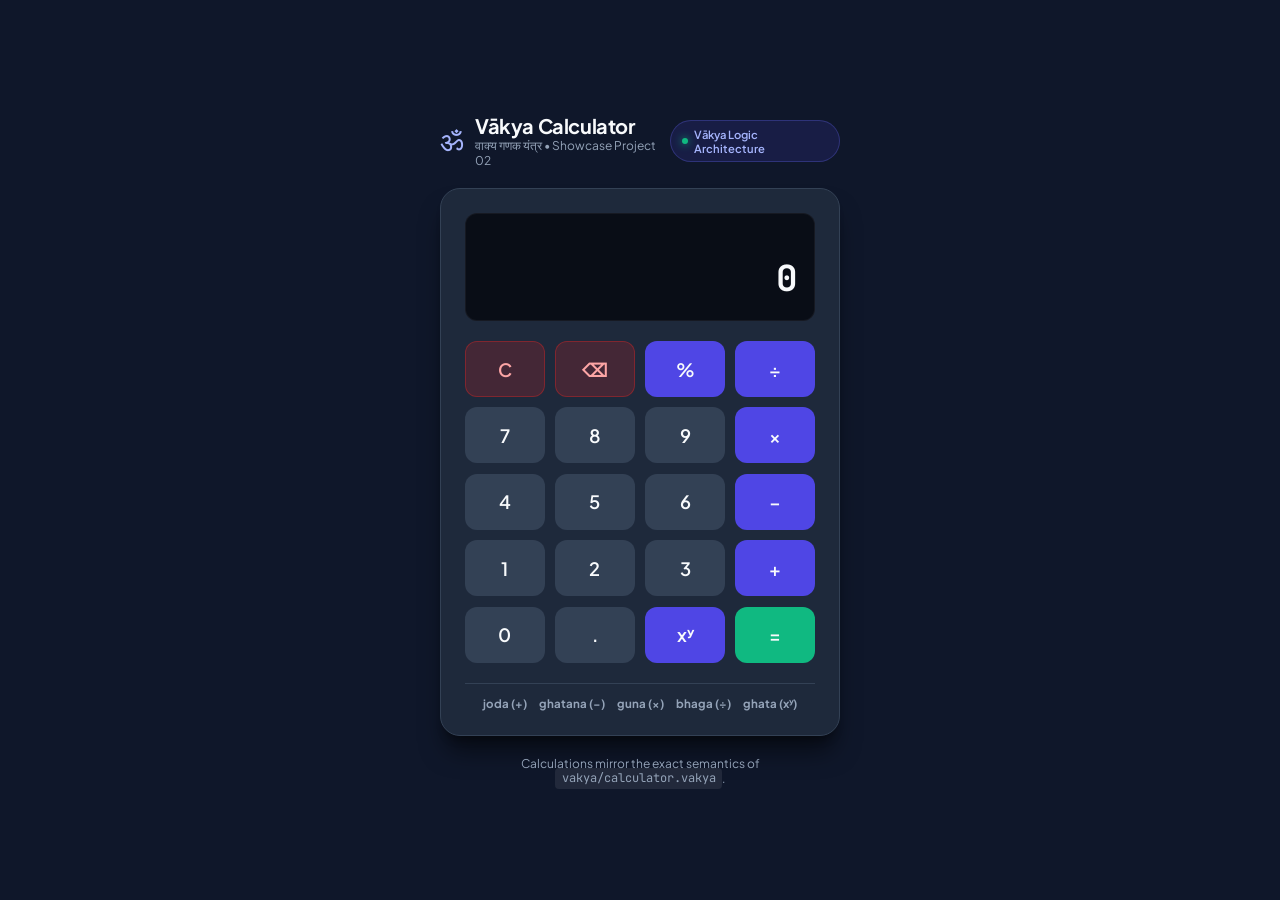
<file: showcase/02_calculator/ui/index.html>
<!DOCTYPE html>
<html lang="en">
<head>
  <meta charset="UTF-8">
  <meta name="viewport" content="width=device-width, initial-scale=1.0">
  <title>Vākya Calculator (वाक्य गणक)</title>
  <link rel="stylesheet" href="style.css">
  <link rel="preconnect" href="https://fonts.googleapis.com">
  <link rel="preconnect" href="https://fonts.gstatic.com" crossorigin>
  <link href="https://fonts.googleapis.com/css2?family=JetBrains+Mono:wght@400;500;700&family=Plus+Jakarta+Sans:wght@400;500;600;700&display=swap" rel="stylesheet">
</head>
<body>
  <div class="app-container">
    <header class="app-header">
      <div class="logo">
        <span class="logo-icon">ॐ</span>
        <div class="logo-text">
          <h1>Vākya Calculator</h1>
          <p class="subtitle">वाक्य गणक यंत्र • Showcase Project 02</p>
        </div>
      </div>
      <div class="engine-badge">
        <span class="status-dot"></span>
        <span>Vākya Logic Architecture</span>
      </div>
    </header>

    <main class="calculator-card">
      <div class="display-container">
        <div class="expression-line" id="expressionDisplay" aria-live="polite"></div>
        <div class="result-line" id="resultDisplay" aria-live="polite">0</div>
      </div>

      <div class="keypad">
        <!-- Row 1 -->
        <button type="button" class="btn btn-action" id="btnClear" title="Clear all (Escape)">C</button>
        <button type="button" class="btn btn-action" id="btnBackspace" title="Backspace (Backspace)">⌫</button>
        <button type="button" class="btn btn-operator" data-op="%" title="Modulo (%)">%</button>
        <button type="button" class="btn btn-operator" data-op="/" title="Division (/)">÷</button>

        <!-- Row 2 -->
        <button type="button" class="btn btn-num" data-num="7">7</button>
        <button type="button" class="btn btn-num" data-num="8">8</button>
        <button type="button" class="btn btn-num" data-num="9">9</button>
        <button type="button" class="btn btn-operator" data-op="*" title="Multiplication (*)">×</button>

        <!-- Row 3 -->
        <button type="button" class="btn btn-num" data-num="4">4</button>
        <button type="button" class="btn btn-num" data-num="5">5</button>
        <button type="button" class="btn btn-num" data-num="6">6</button>
        <button type="button" class="btn btn-operator" data-op="-" title="Subtraction (-)">−</button>

        <!-- Row 4 -->
        <button type="button" class="btn btn-num" data-num="1">1</button>
        <button type="button" class="btn btn-num" data-num="2">2</button>
        <button type="button" class="btn btn-num" data-num="3">3</button>
        <button type="button" class="btn btn-operator" data-op="+" title="Addition (+)">+</button>

        <!-- Row 5 -->
        <button type="button" class="btn btn-num btn-zero" data-num="0">0</button>
        <button type="button" class="btn btn-num" id="btnDecimal" data-num=".">.</button>
        <button type="button" class="btn btn-operator" data-op="**" title="Power (**)">xʸ</button>
        <button type="button" class="btn btn-equals" id="btnEquals" title="Equals (= or Enter)">=</button>
      </div>

      <div class="info-footer">
        <div class="term-mapping">
          <span><strong>joda (+)</strong></span>
          <span><strong>ghatana (−)</strong></span>
          <span><strong>guna (×)</strong></span>
          <span><strong>bhaga (÷)</strong></span>
          <span><strong>ghata (xʸ)</strong></span>
        </div>
      </div>
    </main>

    <footer class="app-footer">
      <p>Calculations mirror the exact semantics of <code>vakya/calculator.vakya</code>.</p>
    </footer>
  </div>

  <script src="app.js"></script>
</body>
</html>
</file>
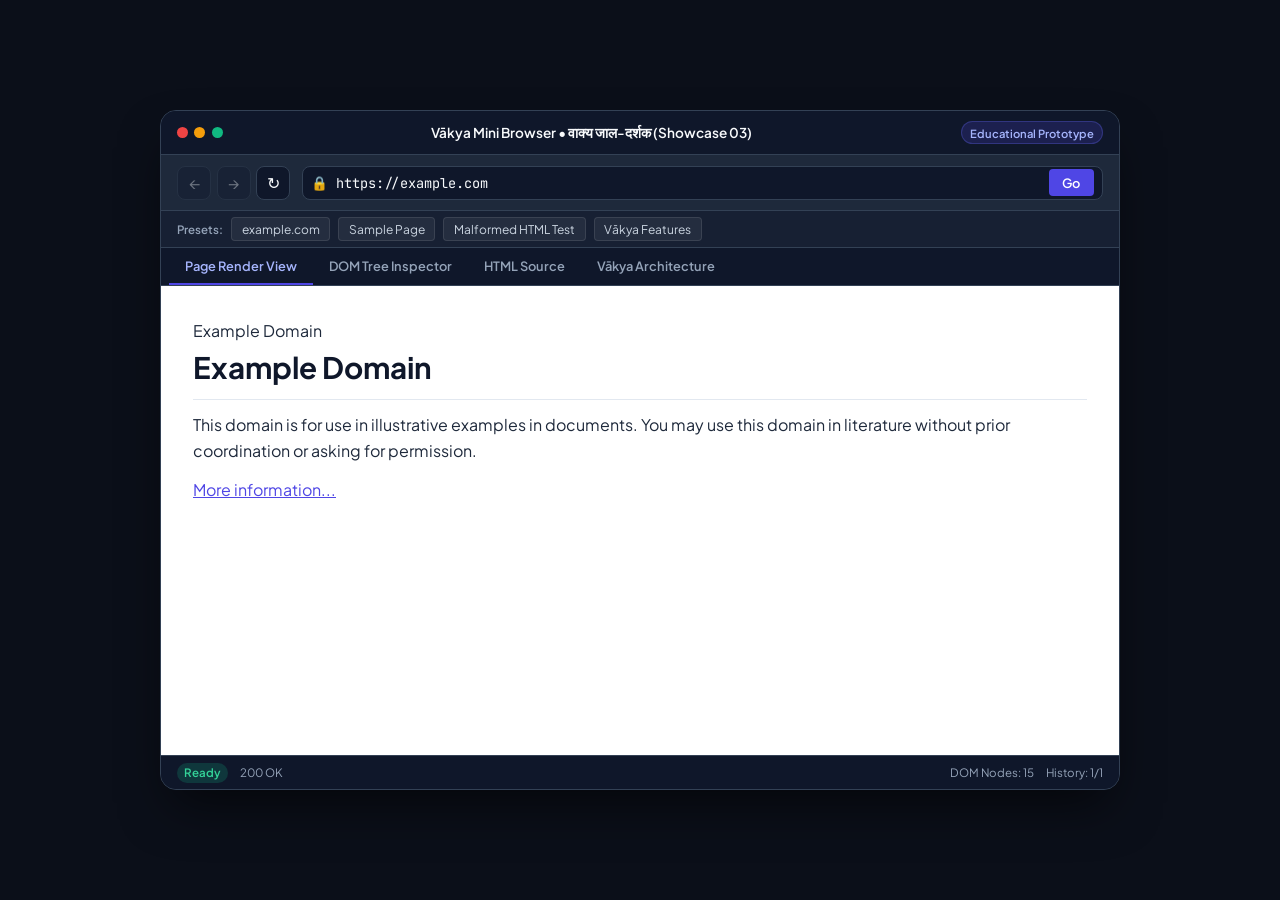
<file: showcase/03_browser/ui/index.html>
<!DOCTYPE html>
<html lang="en">
<head>
  <meta charset="UTF-8">
  <meta name="viewport" content="width=device-width, initial-scale=1.0">
  <title>Vākya Mini Browser (वाक्य जाल-दर्शक)</title>
  <link rel="stylesheet" href="style.css">
  <link rel="preconnect" href="https://fonts.googleapis.com">
  <link rel="preconnect" href="https://fonts.gstatic.com" crossorigin>
  <link href="https://fonts.googleapis.com/css2?family=JetBrains+Mono:wght@400;500;700&family=Plus+Jakarta+Sans:wght@400;500;600;700&display=swap" rel="stylesheet">
</head>
<body>
  <div class="browser-window">
    <!-- Browser Window Titlebar -->
    <header class="window-titlebar">
      <div class="window-controls">
        <span class="dot red"></span>
        <span class="dot yellow"></span>
        <span class="dot green"></span>
      </div>
      <div class="window-title">Vākya Mini Browser • वाक्य जाल-दर्शक (Showcase 03)</div>
      <div class="window-badge">Educational Prototype</div>
    </header>

    <!-- Navigation & Address Toolbar -->
    <div class="navigation-toolbar">
      <div class="nav-buttons">
        <button type="button" class="tool-btn" id="btnBack" title="Go Back" disabled>←</button>
        <button type="button" class="tool-btn" id="btnForward" title="Go Forward" disabled>→</button>
        <button type="button" class="tool-btn" id="btnReload" title="Reload Page">↻</button>
      </div>

      <div class="address-bar-wrapper">
        <span class="protocol-icon" id="protocolIcon">🔒</span>
        <input type="text" id="addressInput" class="address-input" value="https://example.com" placeholder="Enter URL or select sample below...">
        <button type="button" class="go-btn" id="btnGo">Go</button>
      </div>
    </div>

    <!-- Quick Bookmark Bar -->
    <div class="bookmark-bar">
      <span class="bookmark-label">Presets:</span>
      <button type="button" class="preset-btn" data-url="https://example.com">example.com</button>
      <button type="button" class="preset-btn" data-url="local:sample">Sample Page</button>
      <button type="button" class="preset-btn" data-url="local:malformed">Malformed HTML Test</button>
      <button type="button" class="preset-btn" data-url="local:vakya_docs">Vākya Features</button>
    </div>

    <!-- Main Viewport and Inspector Panels -->
    <div class="browser-body">
      <!-- Tab Navigation -->
      <div class="view-tabs">
        <button type="button" class="tab-btn active" data-tab="viewportTab">Page Render View</button>
        <button type="button" class="tab-btn" data-tab="domTab">DOM Tree Inspector</button>
        <button type="button" class="tab-btn" data-tab="sourceTab">HTML Source</button>
        <button type="button" class="tab-btn" data-tab="archTab">Vākya Architecture</button>
      </div>

      <!-- Tab 1: Rendered Viewport -->
      <div class="tab-content active" id="viewportTab">
        <div class="rendered-page" id="renderedPage">
          <!-- Dynamically populated -->
        </div>
      </div>

      <!-- Tab 2: DOM Tree -->
      <div class="tab-content" id="domTab">
        <pre class="code-viewer" id="domTreeViewer"></pre>
      </div>

      <!-- Tab 3: Raw Source -->
      <div class="tab-content" id="sourceTab">
        <pre class="code-viewer" id="rawSourceViewer"></pre>
      </div>

      <!-- Tab 4: Architecture -->
      <div class="tab-content" id="archTab">
        <div class="arch-container">
          <h2>Vākya Mini Browser Architecture</h2>
          <table class="arch-table">
            <thead>
              <tr>
                <th>Component</th>
                <th>Implementation</th>
                <th>Status</th>
              </tr>
            </thead>
            <tbody>
              <tr>
                <td><strong>URL Parser</strong></td>
                <td><code>vakya/browser.vakya</code> (Protocol, Host, Path parser)</td>
                <td><span class="badge green">Vākya Native</span></td>
              </tr>
              <tr>
                <td><strong>History Stack</strong></td>
                <td><code>vakya/browser.vakya</code> (Back, Forward, Truncation)</td>
                <td><span class="badge green">Vākya Native</span></td>
              </tr>
              <tr>
                <td><strong>DOM Node Model</strong></td>
                <td><code>vakya/browser.vakya</code> (Tag, Attrs, Children Tree)</td>
                <td><span class="badge green">Vākya Native</span></td>
              </tr>
              <tr>
                <td><strong>HTTP Client</strong></td>
                <td><code>browser/http_client.py</code> (Host Socket / HTTP Fetcher)</td>
                <td><span class="badge blue">Host Runtime</span></td>
              </tr>
              <tr>
                <td><strong>HTML Parser</strong></td>
                <td><code>browser/engine.py</code> (Tag & Text Tokenizer)</td>
                <td><span class="badge blue">Host Engine</span></td>
              </tr>
              <tr>
                <td><strong>UI Viewport</strong></td>
                <td><code>ui/</code> (DOM Render Pipeline)</td>
                <td><span class="badge purple">Host UI</span></td>
              </tr>
            </tbody>
          </table>
        </div>
      </div>
    </div>

    <!-- Status Bar -->
    <footer class="browser-statusbar">
      <div class="status-left">
        <span class="status-pill status-ready" id="statusIndicator">Ready</span>
        <span id="statusMessage">200 OK</span>
      </div>
      <div class="status-right">
        <span id="nodeCount">DOM Nodes: 0</span>
        <span id="historyState">History: 1/1</span>
      </div>
    </footer>
  </div>

  <script src="app.js"></script>
</body>
</html>
</file>
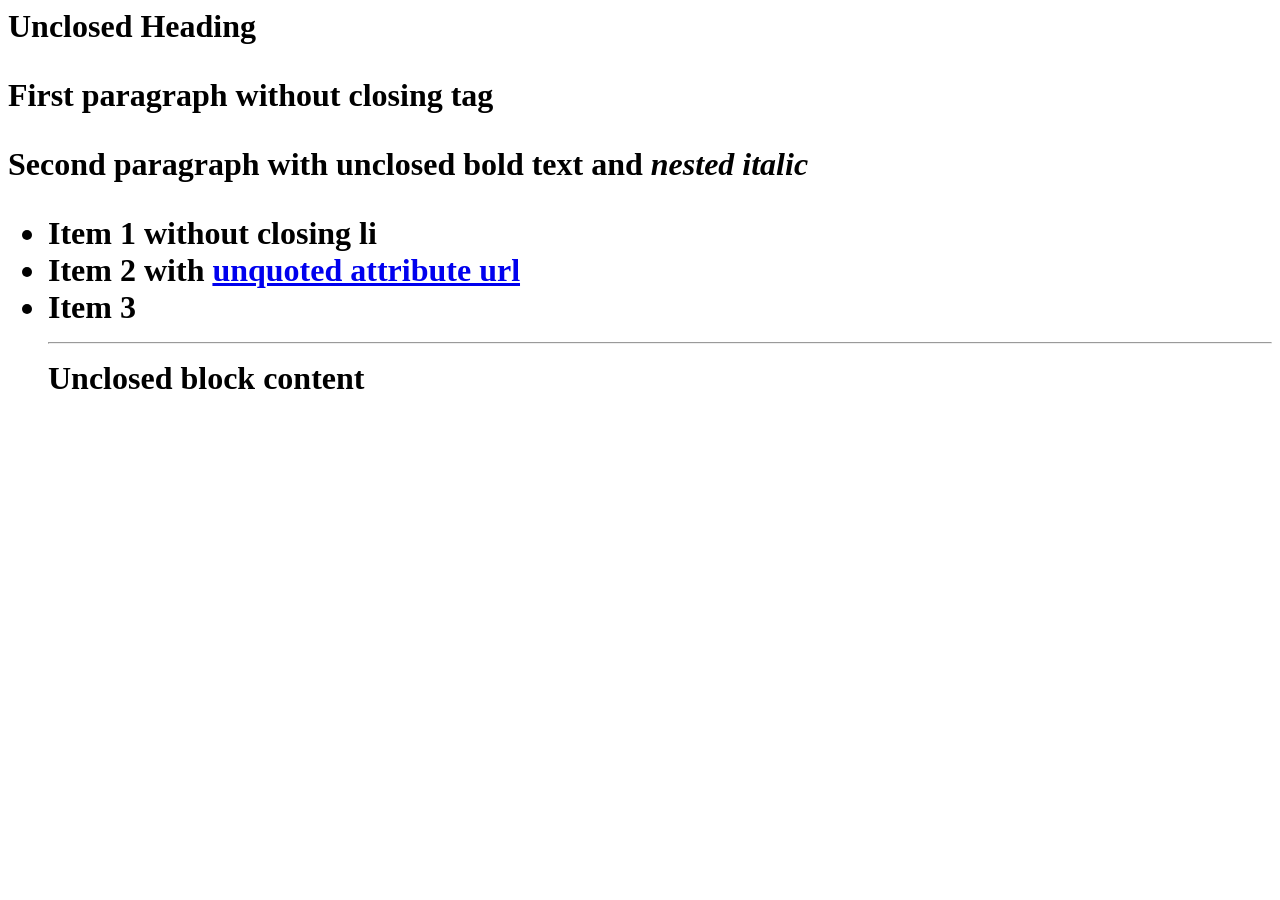
<file: showcase/03_browser/examples/malformed.html>
<html>
<head><title>Malformed HTML Test</title>
<body>
  <h1>Unclosed Heading
  <p>First paragraph without closing tag
  <p>Second paragraph with <B>unclosed bold text and <I>nested italic</i></p>
  <ul>
    <li>Item 1 without closing li
    <li>Item 2 with <a href=https://example.com>unquoted attribute url</a>
    <li>Item 3
  <br>
  <hr>
  <div>Unclosed block content
</body>
</html>
</file>
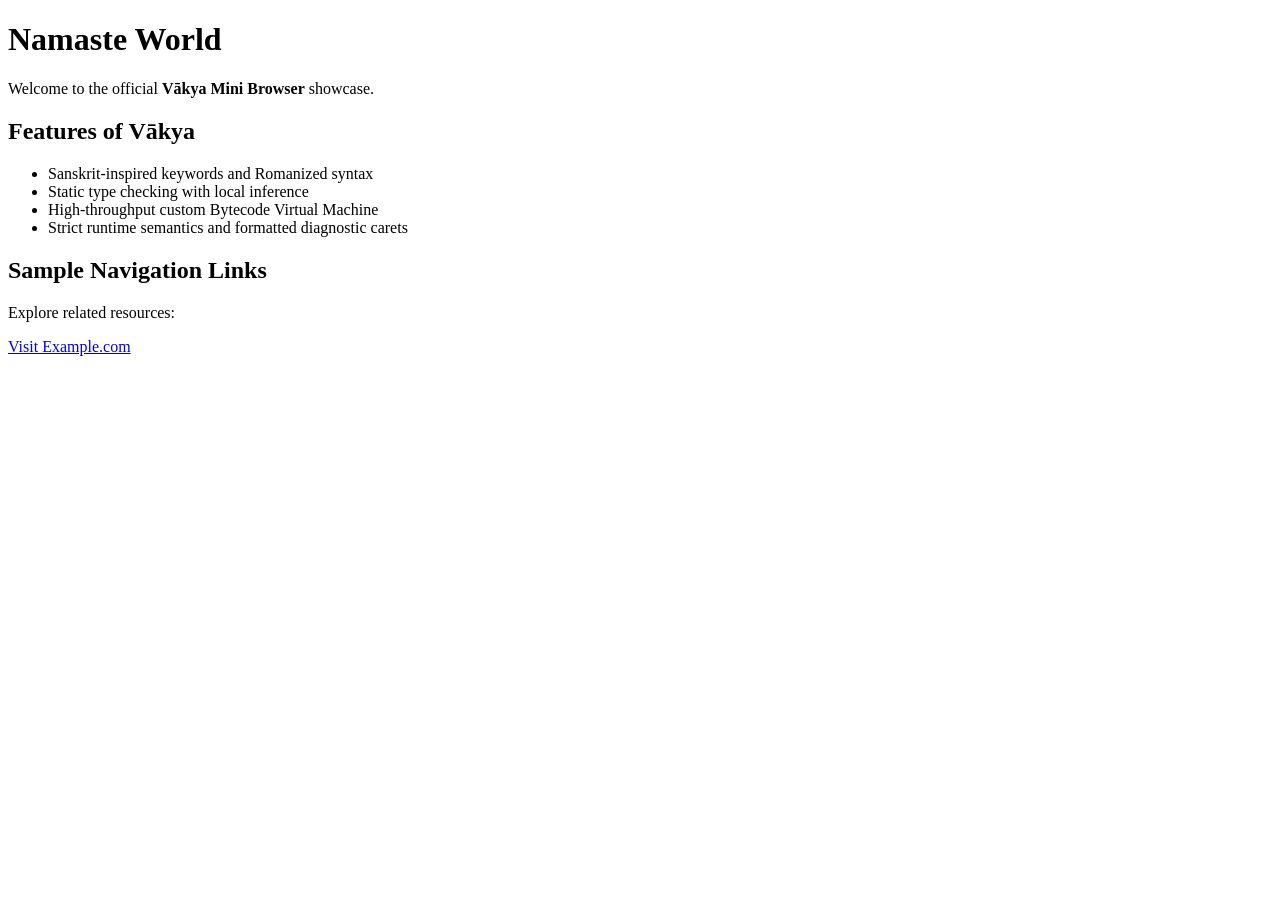
<file: showcase/03_browser/examples/sample.html>
<!DOCTYPE html>
<html>
<head>
  <title>Vākya Showcase — Sample Web Page</title>
</head>
<body>
  <h1>Namaste World</h1>
  <p>Welcome to the official <strong>Vākya Mini Browser</strong> showcase.</p>
  
  <h2>Features of Vākya</h2>
  <ul>
    <li>Sanskrit-inspired keywords and Romanized syntax</li>
    <li>Static type checking with local inference</li>
    <li>High-throughput custom Bytecode Virtual Machine</li>
    <li>Strict runtime semantics and formatted diagnostic carets</li>
  </ul>

  <h2>Sample Navigation Links</h2>
  <p>Explore related resources:</p>
  <a href="https://example.com">Visit Example.com</a>
</body>
</html>
</file>
<file: showcase/02_calculator/ui/style.css>
:root {
  --bg-primary: #0f172a;
  --bg-card: #1e293b;
  --bg-display: #090d16;
  --bg-btn-num: #334155;
  --bg-btn-num-hover: #475569;
  --bg-btn-op: #4f46e5;
  --bg-btn-op-hover: #6366f1;
  --bg-btn-action: #dc2626;
  --bg-btn-action-hover: #ef4444;
  --bg-btn-equals: #10b981;
  --bg-btn-equals-hover: #34d399;
  --text-main: #f8fafc;
  --text-muted: #94a3b8;
  --text-accent: #a5b4fc;
  --border-color: #334155;
  --radius-lg: 1.25rem;
  --radius-md: 0.75rem;
  --shadow-main: 0 20px 25px -5px rgba(0, 0, 0, 0.5), 0 8px 10px -6px rgba(0, 0, 0, 0.4);
}

* {
  box-sizing: border-box;
  margin: 0;
  padding: 0;
  font-family: 'Plus Jakarta Sans', sans-serif;
  -webkit-font-smoothing: antialiased;
}

body {
  background-color: var(--bg-primary);
  color: var(--text-main);
  min-height: 100vh;
  display: flex;
  justify-content: center;
  align-items: center;
  padding: 1.5rem;
}

.app-container {
  width: 100%;
  max-width: 400px;
  display: flex;
  flex-direction: column;
  gap: 1.25rem;
}

.app-header {
  display: flex;
  justify-content: space-between;
  align-items: center;
}

.logo {
  display: flex;
  align-items: center;
  gap: 0.75rem;
}

.logo-icon {
  font-size: 1.75rem;
  color: var(--text-accent);
}

.logo-text h1 {
  font-size: 1.25rem;
  font-weight: 700;
  letter-spacing: -0.02em;
}

.subtitle {
  font-size: 0.75rem;
  color: var(--text-muted);
}

.engine-badge {
  display: flex;
  align-items: center;
  gap: 0.4rem;
  background: rgba(79, 70, 229, 0.15);
  border: 1px solid rgba(99, 102, 241, 0.3);
  padding: 0.35rem 0.65rem;
  border-radius: 9999px;
  font-size: 0.7rem;
  color: var(--text-accent);
  font-weight: 600;
}

.status-dot {
  width: 6px;
  height: 6px;
  background: #10b981;
  border-radius: 50%;
  box-shadow: 0 0 8px #10b981;
}

.calculator-card {
  background: var(--bg-card);
  border-radius: var(--radius-lg);
  padding: 1.5rem;
  box-shadow: var(--shadow-main);
  border: 1px solid var(--border-color);
  display: flex;
  flex-direction: column;
  gap: 1.25rem;
}

.display-container {
  background: var(--bg-display);
  border: 1px solid rgba(255, 255, 255, 0.05);
  border-radius: var(--radius-md);
  padding: 1.25rem 1rem;
  min-height: 96px;
  display: flex;
  flex-direction: column;
  justify-content: flex-end;
  align-items: flex-end;
  overflow: hidden;
}

.expression-line {
  font-family: 'JetBrains Mono', monospace;
  font-size: 0.95rem;
  color: var(--text-muted);
  min-height: 1.4rem;
  word-break: break-all;
}

.result-line {
  font-family: 'JetBrains Mono', monospace;
  font-size: 2.25rem;
  font-weight: 700;
  color: var(--text-main);
  line-height: 1.2;
  word-break: break-all;
}

.keypad {
  display: grid;
  grid-template-columns: repeat(4, 1fr);
  gap: 0.65rem;
}

.btn {
  height: 56px;
  border: none;
  outline: none;
  border-radius: var(--radius-md);
  font-size: 1.15rem;
  font-weight: 600;
  color: var(--text-main);
  cursor: pointer;
  transition: all 0.15s ease;
  display: flex;
  justify-content: center;
  align-items: center;
  user-select: none;
}

.btn:active {
  transform: scale(0.95);
}

.btn-num {
  background: var(--bg-btn-num);
}
.btn-num:hover {
  background: var(--bg-btn-num-hover);
}

.btn-operator {
  background: var(--bg-btn-op);
}
.btn-operator:hover {
  background: var(--bg-btn-op-hover);
}
.btn-operator.active {
  background: var(--text-accent);
  color: var(--bg-primary);
}

.btn-action {
  background: rgba(220, 38, 38, 0.2);
  color: #fca5a5;
  border: 1px solid rgba(220, 38, 38, 0.4);
}
.btn-action:hover {
  background: var(--bg-btn-action);
  color: white;
}

.btn-equals {
  background: var(--bg-btn-equals);
}
.btn-equals:hover {
  background: var(--bg-btn-equals-hover);
}

.info-footer {
  border-top: 1px solid var(--border-color);
  padding-top: 0.75rem;
}

.term-mapping {
  display: flex;
  flex-wrap: wrap;
  gap: 0.4rem 0.75rem;
  font-size: 0.72rem;
  color: var(--text-muted);
  justify-content: center;
}

.app-footer {
  text-align: center;
  font-size: 0.75rem;
  color: var(--text-muted);
}

.app-footer code {
  font-family: 'JetBrains Mono', monospace;
  background: rgba(255, 255, 255, 0.08);
  padding: 0.15rem 0.4rem;
  border-radius: 4px;
}
</file>
<file: showcase/03_browser/ui/style.css>
:root {
  --bg-desktop: #0b0f19;
  --bg-window: #131b2e;
  --bg-toolbar: #1e293b;
  --bg-input: #0f172a;
  --bg-content: #ffffff;
  --text-content: #1e293b;
  --text-title: #f8fafc;
  --text-muted: #94a3b8;
  --border-color: #334155;
  --accent: #4f46e5;
  --accent-hover: #6366f1;
  --radius-window: 1rem;
  --radius-btn: 0.5rem;
}

* {
  box-sizing: border-box;
  margin: 0;
  padding: 0;
  font-family: 'Plus Jakarta Sans', sans-serif;
  -webkit-font-smoothing: antialiased;
}

body {
  background-color: var(--bg-desktop);
  color: var(--text-title);
  min-height: 100vh;
  display: flex;
  justify-content: center;
  align-items: center;
  padding: 1.5rem;
}

.browser-window {
  width: 100%;
  max-width: 960px;
  height: 680px;
  background: var(--bg-window);
  border-radius: var(--radius-window);
  border: 1px solid var(--border-color);
  box-shadow: 0 25px 50px -12px rgba(0, 0, 0, 0.6);
  display: flex;
  flex-direction: column;
  overflow: hidden;
}

/* Titlebar */
.window-titlebar {
  background: #0f172a;
  padding: 0.65rem 1rem;
  display: flex;
  justify-content: space-between;
  align-items: center;
  border-bottom: 1px solid var(--border-color);
}

.window-controls {
  display: flex;
  gap: 0.4rem;
}

.dot {
  width: 11px;
  height: 11px;
  border-radius: 50%;
  display: inline-block;
}
.dot.red { background: #ef4444; }
.dot.yellow { background: #f59e0b; }
.dot.green { background: #10b981; }

.window-title {
  font-size: 0.85rem;
  font-weight: 600;
  color: var(--text-title);
}

.window-badge {
  font-size: 0.7rem;
  font-weight: 600;
  padding: 0.2rem 0.5rem;
  background: rgba(79, 70, 229, 0.2);
  color: #a5b4fc;
  border-radius: 9999px;
  border: 1px solid rgba(99, 102, 241, 0.3);
}

/* Toolbar */
.navigation-toolbar {
  background: var(--bg-toolbar);
  padding: 0.65rem 1rem;
  display: flex;
  gap: 0.75rem;
  align-items: center;
  border-bottom: 1px solid var(--border-color);
}

.nav-buttons {
  display: flex;
  gap: 0.35rem;
}

.tool-btn {
  width: 34px;
  height: 34px;
  border: 1px solid var(--border-color);
  background: var(--bg-input);
  color: var(--text-title);
  border-radius: var(--radius-btn);
  font-size: 1rem;
  cursor: pointer;
  display: flex;
  justify-content: center;
  align-items: center;
  transition: all 0.15s ease;
}

.tool-btn:hover:not(:disabled) {
  background: var(--accent);
}

.tool-btn:disabled {
  opacity: 0.35;
  cursor: not-allowed;
}

.address-bar-wrapper {
  flex: 1;
  display: flex;
  align-items: center;
  background: var(--bg-input);
  border: 1px solid var(--border-color);
  border-radius: var(--radius-btn);
  padding: 0.15rem 0.5rem;
  gap: 0.5rem;
}

.protocol-icon {
  font-size: 0.85rem;
}

.address-input {
  flex: 1;
  background: transparent;
  border: none;
  outline: none;
  color: var(--text-title);
  font-family: 'JetBrains Mono', monospace;
  font-size: 0.85rem;
}

.go-btn {
  background: var(--accent);
  color: white;
  border: none;
  padding: 0.35rem 0.85rem;
  border-radius: 4px;
  font-weight: 600;
  font-size: 0.8rem;
  cursor: pointer;
  transition: background 0.15s;
}

.go-btn:hover {
  background: var(--accent-hover);
}

/* Bookmark presets */
.bookmark-bar {
  background: #172033;
  padding: 0.4rem 1rem;
  display: flex;
  align-items: center;
  gap: 0.5rem;
  border-bottom: 1px solid var(--border-color);
  overflow-x: auto;
}

.bookmark-label {
  font-size: 0.72rem;
  color: var(--text-muted);
  font-weight: 600;
}

.preset-btn {
  background: rgba(255, 255, 255, 0.06);
  border: 1px solid rgba(255, 255, 255, 0.1);
  color: #cbd5e1;
  font-size: 0.75rem;
  padding: 0.2rem 0.6rem;
  border-radius: 4px;
  cursor: pointer;
  white-space: nowrap;
}

.preset-btn:hover {
  background: rgba(255, 255, 255, 0.15);
  color: white;
}

/* Body & Tabs */
.browser-body {
  flex: 1;
  display: flex;
  flex-direction: column;
  background: #090d16;
  overflow: hidden;
}

.view-tabs {
  background: #0f172a;
  display: flex;
  border-bottom: 1px solid var(--border-color);
  padding: 0 0.5rem;
}

.tab-btn {
  background: transparent;
  border: none;
  color: var(--text-muted);
  font-size: 0.8rem;
  font-weight: 600;
  padding: 0.6rem 1rem;
  cursor: pointer;
  border-bottom: 2px solid transparent;
}

.tab-btn.active {
  color: #a5b4fc;
  border-bottom-color: var(--accent);
}

.tab-content {
  flex: 1;
  display: none;
  overflow-y: auto;
}

.tab-content.active {
  display: block;
}

/* Rendered Page Viewport */
.rendered-page {
  background: var(--bg-content);
  color: var(--text-content);
  min-height: 100%;
  padding: 2rem;
  line-height: 1.6;
}

.rendered-page h1 {
  font-size: 1.85rem;
  font-weight: 700;
  margin-bottom: 0.75rem;
  color: #0f172a;
  border-bottom: 1px solid #e2e8f0;
  padding-bottom: 0.5rem;
}

.rendered-page h2 {
  font-size: 1.35rem;
  font-weight: 600;
  margin: 1.25rem 0 0.5rem;
  color: #1e293b;
}

.rendered-page p {
  margin-bottom: 0.85rem;
}

.rendered-page ul, .rendered-page ol {
  margin: 0.5rem 0 1rem 1.5rem;
}

.rendered-page li {
  margin-bottom: 0.35rem;
}

.rendered-page a {
  color: var(--accent);
  text-decoration: underline;
  cursor: pointer;
}

.rendered-page hr {
  margin: 1.5rem 0;
  border: 0;
  border-top: 1px solid #e2e8f0;
}

/* Code viewer */
.code-viewer {
  font-family: 'JetBrains Mono', monospace;
  font-size: 0.82rem;
  color: #e2e8f0;
  padding: 1.25rem;
  line-height: 1.5;
  white-space: pre-wrap;
  word-break: break-all;
}

/* Architecture View */
.arch-container {
  padding: 1.5rem;
  color: var(--text-title);
}

.arch-container h2 {
  font-size: 1.25rem;
  margin-bottom: 1rem;
}

.arch-table {
  width: 100%;
  border-collapse: collapse;
}

.arch-table th, .arch-table td {
  padding: 0.75rem 1rem;
  border: 1px solid var(--border-color);
  font-size: 0.85rem;
  text-align: left;
}

.arch-table th {
  background: #1e293b;
}

.badge {
  padding: 0.2rem 0.5rem;
  border-radius: 4px;
  font-size: 0.7rem;
  font-weight: 700;
}
.badge.green { background: rgba(16, 185, 129, 0.2); color: #34d399; }
.badge.blue { background: rgba(59, 130, 246, 0.2); color: #60a5fa; }
.badge.purple { background: rgba(168, 85, 247, 0.2); color: #c084fc; }

/* Statusbar */
.browser-statusbar {
  background: #0f172a;
  border-top: 1px solid var(--border-color);
  padding: 0.4rem 1rem;
  display: flex;
  justify-content: space-between;
  align-items: center;
  font-size: 0.72rem;
  color: var(--text-muted);
}

.status-left, .status-right {
  display: flex;
  align-items: center;
  gap: 0.75rem;
}

.status-pill {
  padding: 0.15rem 0.45rem;
  border-radius: 9999px;
  font-weight: 600;
}
.status-ready { background: rgba(16, 185, 129, 0.2); color: #34d399; }
.status-loading { background: rgba(245, 158, 11, 0.2); color: #fbbf24; }
.status-error { background: rgba(239, 68, 68, 0.2); color: #f87171; }
</file>
